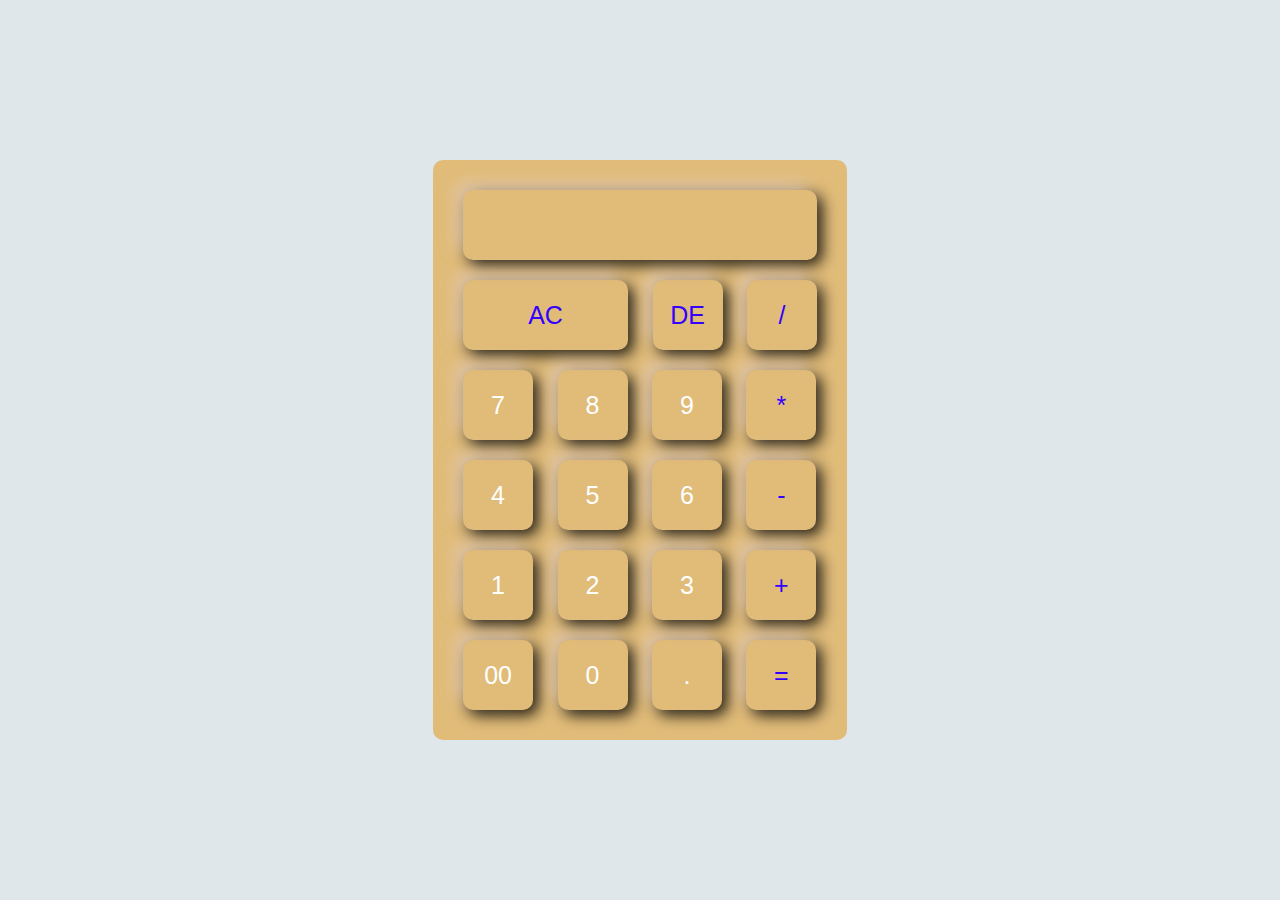
<file: Calculator/index.html>
<!DOCTYPE html>
<html lang="en">
<head>
    <meta charset="UTF-8">
    <meta http-equiv="X-UA-Compatible" content="IE=edge">
    <meta name="viewport" content="width=device-width, initial-scale=1.0">
    <title>CALCULATOR pp</title>
    <link rel="stylesheet" href="style.css" >
</head>
<body>
    
    <dev class="container">
        <div class="calculator">
            <form>
                <div class="display">
                    <input type="text" name="display">
                </div>
                <div>
                    <input type="button" value="AC" onclick="display.value ='' " class="allclear operator">
                    <input type="button" value="DE" onclick="display.value =display.value.toString().slice(0, -1) " class="operator">
                    <input type="button" value="/" onclick="display.value +='/' " class="operator">
                </div>
                <div>
                    <input type="button" value="7" onclick="display.value +='7' ">
                    <input type="button" value="8" onclick="display.value +='8' ">
                    <input type="button" value="9" onclick="display.value +='9' ">
                    <input type="button" value="*" onclick="display.value +='*' " class="operator">
                </div>
                <div>
                    <input type="button" value="4" onclick="display.value +='4' ">
                    <input type="button" value="5"  onclick="display.value +='5' ">
                    <input type="button" value="6" onclick="display.value +='6' ">
                    <input type="button" value="-" onclick="display.value +='-' " class="operator">
                </div>
                <div>
                    <input type="button" value="1" onclick="display.value +='1' ">
                    <input type="button" value="2" onclick="display.value +='2' ">
                    <input type="button" value="3" onclick="display.value +='3' ">
                    <input type="button" value="+" onclick="display.value +='+' " class="operator">
                    
                </div>
                <div>
                    <input type="button" value="00" onclick="display.value +='00' ">
                    <input type="button" value="0" onclick="display.value +='0' ">
                    <input type="button" value="." onclick="display.value +='.' ">
                    <input type="button" value="=" onclick="display.value = eval(display.value)" class="operator">

                </div>
                
            </form>
        </div>


    </dev>
</body>
</html>
</file>
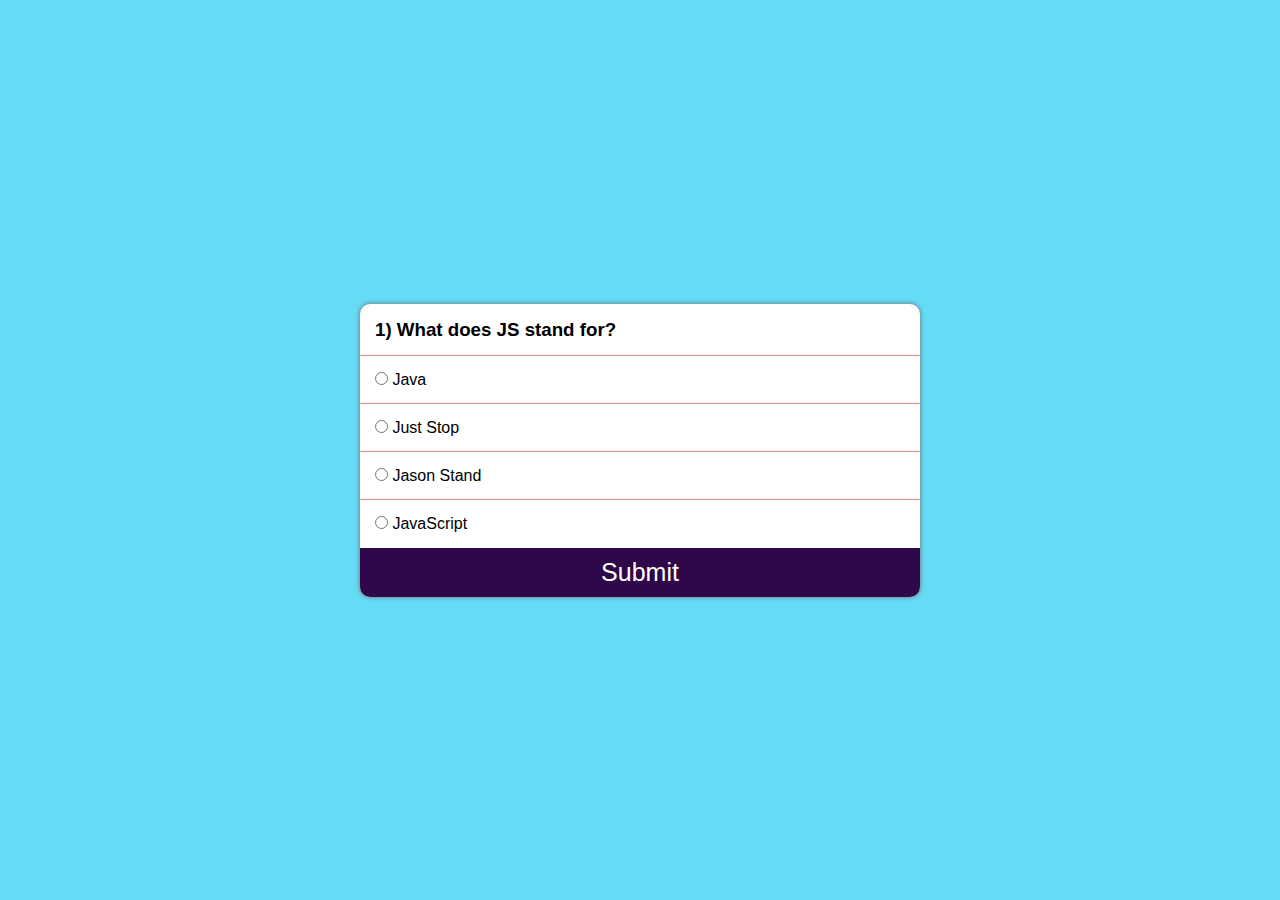
<file: Quiz App/index.html>
<!DOCTYPE html>
<html lang="en">

<head>
    <meta charset="UTF-8">
    <meta http-equiv="X-UA-Compatible" content="IE=edge">
    <meta name="viewport" content="width=device-width, initial-scale=1.0">
    <title>QUIZ APP pp</title>
    <link rel="stylesheet" href="style.css" />
</head>

<body>
    <section class="main">

        <div class="container">
            <div class="col">
                <h3 id="questionBox">
                    1) Lorem ipsum dolor sit amet, consectetur adipisicing elit Debitis?
                </h3>
            </div>
            <div class="col box">
                <input name="option" type="radio" id="first" value="a" required>
                <label for="first">Testing 1</label>
            </div>
            <div class="col box">
                <input name="option" type="radio" id="second" value="b" required>
                <label for="second">Testing 2</label>
            </div>
            <div class="col box">
                <input name="option" type="radio" id="third" value="c" required>
                <label for="third">Testing 3</label>
            </div>
            <div class="col box">
                <input name="option" type="radio" id="fourth" value="d" required>
                <label for="fourth">Testing 4</label>
            </div>
            <button id="submit">Submit</button>
        </div>

    </section>
    <script src="app.js"></script>
</body>

</html>
</file>
<file: Calculator/style.css>
* {
    margin: 0;
    padding: 0;
    font-family: 'Poppins', sans-serif;
    box-sizing: border-box;
}

.container {
    width: 100%;
    height: 100vh;
    background: #dfe7eb;
    display: flex;
    align-items: center;
    justify-content: center;
}
.calculator{
    background: #e29f2c98;
    padding: 20px;
    border-radius: 10px;
}

.calculator form input{
    border: 0;
    outline: 0;
    width: 70px;
    height: 70px;
    border-radius: 10px;
    box-shadow: -8px -8px 15px rgba(227, 209, 209, 0.5), 5px 5px 15px rgba(0, 0, 0, 0.9);
    background: transparent;
    font-size: 25px;
    color: #fff;
    cursor: pointer;
    margin: 10px;
    
}

form .display{
    display: flex;
    justify-content: flex-end;
    margin: 20px, 0;
}

form .display input{
    text-align: right;
    flex: 1;
    font-size: 45px;
    box-shadow: #adbead;
}

form input.allclear{
    width: 165px;
}

form input.operator{
    color: #3300ff;
}

input.operator:hover{
    background-color: aqua;
}
</file>
<file: Quiz App/style.css>
* {
    padding: 0;
    margin: 0;
    box-sizing: border-box;
    font-family: 'Poppins', sans-serif;
}

@import url('https://fonts.googleapis.com/css2?family=Poppins:wght@100&display=swap');
.main {
    width: 100%;
    height: 100vh;
    display: flex;
    justify-content: center;
    align-items: center;
    background-color: rgb(101, 219, 246);
}

.container {
    width: 35rem;
    box-shadow: 0px 0px 5px rgb(114, 108, 108);
    display: flex;
    background-color: white;
    border-radius: 10px;
    overflow: hidden;
    flex-direction: column;
}

.col {
    text-align: justify;
    padding: 15px;
    width: 95%;
}

#submit {
    width: 100%;
    background-color: rgb(47, 8, 73);
    transition: 0.5s;
    color: white;
    outline: none;
    border: none;
    font-size: 25px;
    display: block;
    padding: 10px;
    cursor: pointer;
}

#submit:hover {
    background-color: rgb(28, 89, 232);
}

.box {
    box-shadow: 0px -1px 1px rgb(211, 154, 154);
    width: 100%;
}
</file>
